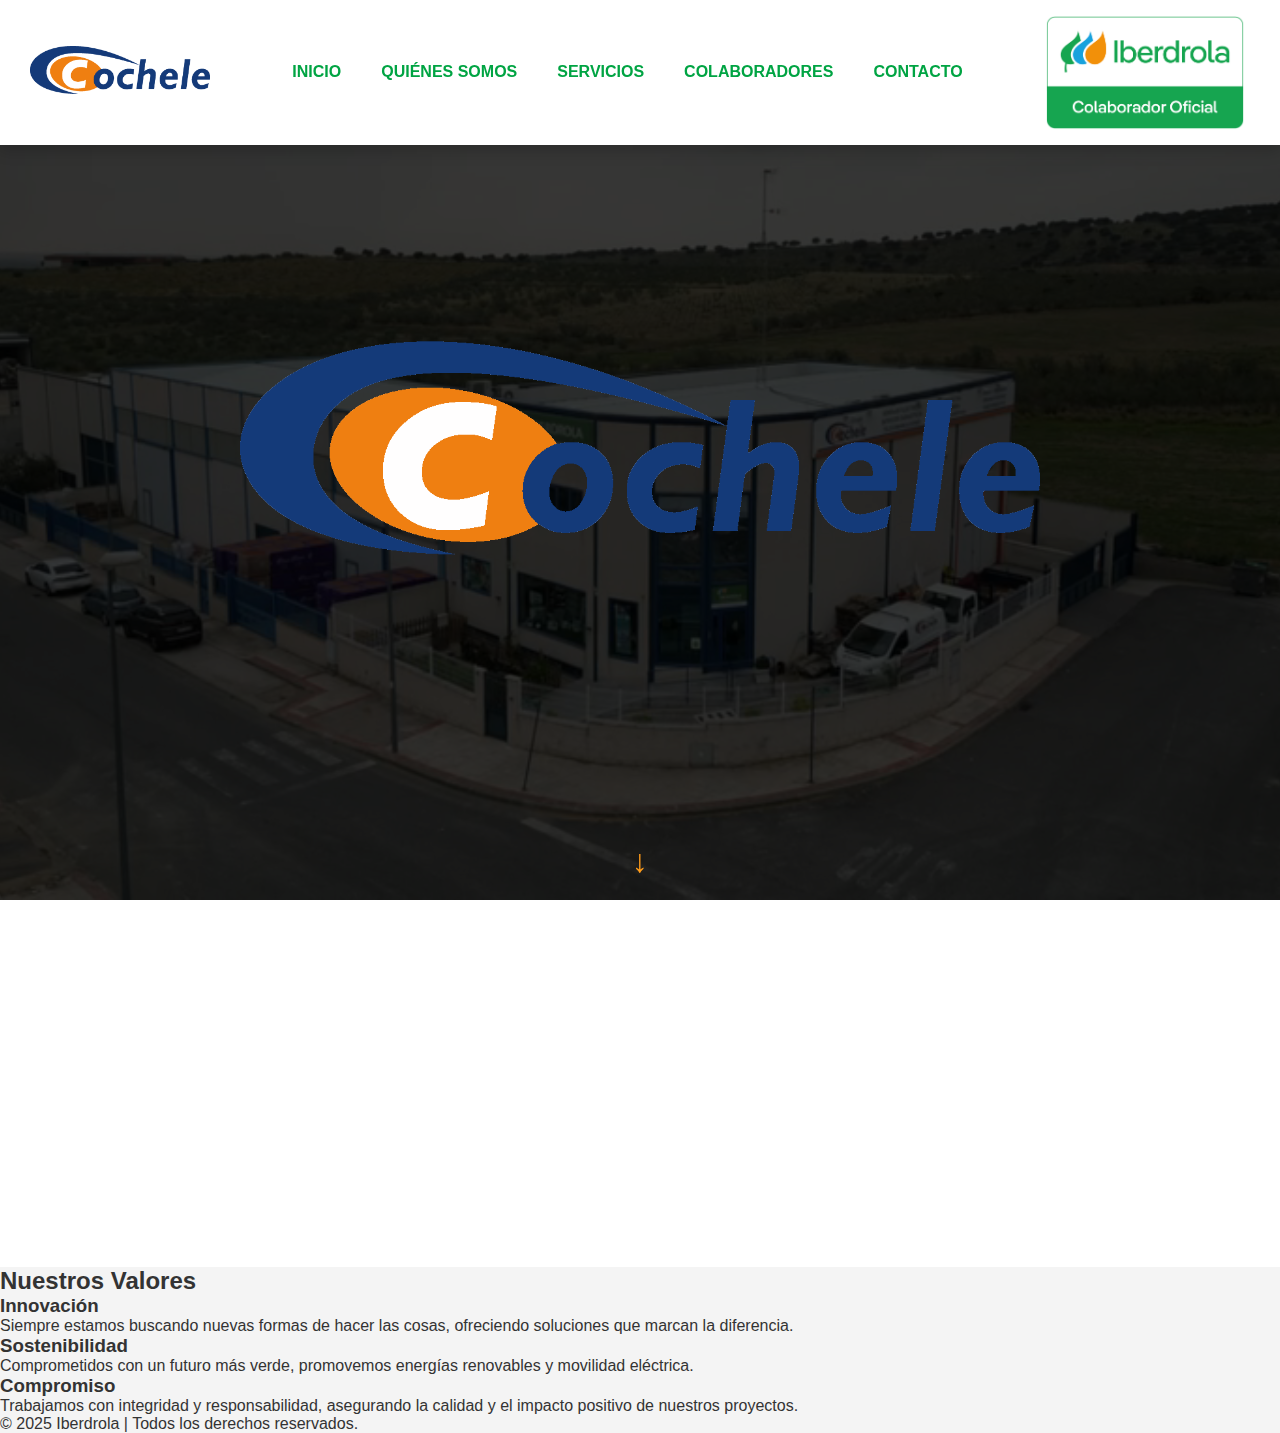
<file: index.html>
<!DOCTYPE html>
<html lang="es">
<head>
    <meta charset="UTF-8">
    <meta name="viewport" content="width=device-width, initial-scale=1.0">
    <title>Grupo Cochele</title>
    <link rel="stylesheet" href="estilo.css">
</head>
<body>

    <!-- Video de portada -->
    <section class="hero">
        <video autoplay muted loop class="hero-video">
            <source src="VID-20221030-WA0015.mp4" type="video/mp4">
        </video>
        <div class="hero-overlay">
            <div class="hero-content">
                <img src="LOGO COCHELE SOLO PNG.png" alt="Logo Cochele" class="hero-logo">
            </div>
        </div>
    </section>

    <!-- Menú de navegación -->
    <header class="header">
        <!-- Logo de tu empresa -->
        <div class="logo-container">
            <img src="LOGO COCHELE SOLO PNG.png" alt="Logo Cochele" class="nav-logo">
        </div>

        <!-- Barra de navegación -->
        <nav class="nav-bar">
            <ul class="nav-links">
                <li class="nav-item">
                    <a href="#">Inicio</a>
                    <ul class="dropdown">
                        <li><a href="quienessomos.html">Quiénes Somos</a></li>
                        <li><a href="galeria.html">Galería</a></li>
                    </ul>
                </li>
                <li class="nav-item">
                    <a href="#">Quiénes Somos</a>
                <li class="nav-item">
                    <a href="#">Servicios</a>
                    <ul class="dropdown">
                        <li><a href="#">Smart Mobility</a></li>
                        <li><a href="#">Smart Solar</a></li>
                        <li><a href="#">PYNE</a></li>
                        <li><a href="#">Gestores de Empresa</a></li>
                        <li><a href="#">Particulares</a></li>
                        <li><a href="#">Cochele Energía</a></li>
                        <li><a href="#">Realista Energía</a></li>
                        <li><a href="#">Cochele Cargadores</a></li>
                        <li><a href="#">Cochele Solar</a></li>
                    </ul>
                </li>
                <li class="nav-item">
                    <a href="#">Colaboradores</a>
                    <ul class="dropdown">
                        <li><a href="#">Iberdrola</a></li>
                    </ul>
                </li>
                <li class="nav-item">
                    <a href="#">Contacto</a>
                    <ul class="dropdown">
                        <li><a href="politicadeprivacidad.html">Política de Privacidad</a></li>
                        <li><a href="#">Protección de Datos</a></li>
                    </ul>
                </li>
            </ul>
        </nav>

        <!-- Logo de Iberdrola (colaborador) -->
        <div class="collaborator-logo">
            <img src="LOGOTIPOS COLABORADOR  RECTANGULARES BLANCO.png" alt="Logo Iberdrola" class="collaborator-logo-img">
        </div>

        <!-- Menú hamburguesa para dispositivos móviles -->
        <div class="hamburger" onclick="toggleMenu()">
            <div class="line"></div>
            <div class="line"></div>
            <div class="line"></div>
        </div>
    </header>

    <!-- Introducción -->
    <section class="intro">
        <h2>¿Quiénes Somos?</h2>
        <p>En Grupo Cochele, lideramos la transición energética con soluciones innovadoras que impulsan un futuro sostenible. Nos especializamos en movilidad eléctrica y energía solar, comprometidos con el medio ambiente y el bienestar de las personas.</p>
        <p>Creemos que la sostenibilidad es la clave para un mundo mejor, y cada proyecto que realizamos está diseñado con esta visión en mente. Desde soluciones para empresas hasta particulares, estamos aquí para hacer del futuro un lugar más verde y eficiente.</p>
    </section>
    <div class="arrow">&#8595;</div> <!-- Flecha animada -->

    <!-- Sección de Valores y Misión -->
    <section class="values">
        <h2>Nuestros Valores</h2>
        <div class="values-container">
            <div class="value">
                <h3>Innovación</h3>
                <p>Siempre estamos buscando nuevas formas de hacer las cosas, ofreciendo soluciones que marcan la diferencia.</p>
            </div>
            <div class="value">
                <h3>Sostenibilidad</h3>
                <p>Comprometidos con un futuro más verde, promovemos energías renovables y movilidad eléctrica.</p>
            </div>
            <div class="value">
                <h3>Compromiso</h3>
                <p>Trabajamos con integridad y responsabilidad, asegurando la calidad y el impacto positivo de nuestros proyectos.</p>
            </div>
        </div>
    </section>
    <!-- Footer -->
    <footer>
        <p>&copy; 2025 Iberdrola | Todos los derechos reservados.</p>
    </footer>

    <script src="script.js"></script>
</body>
</html>
</file>
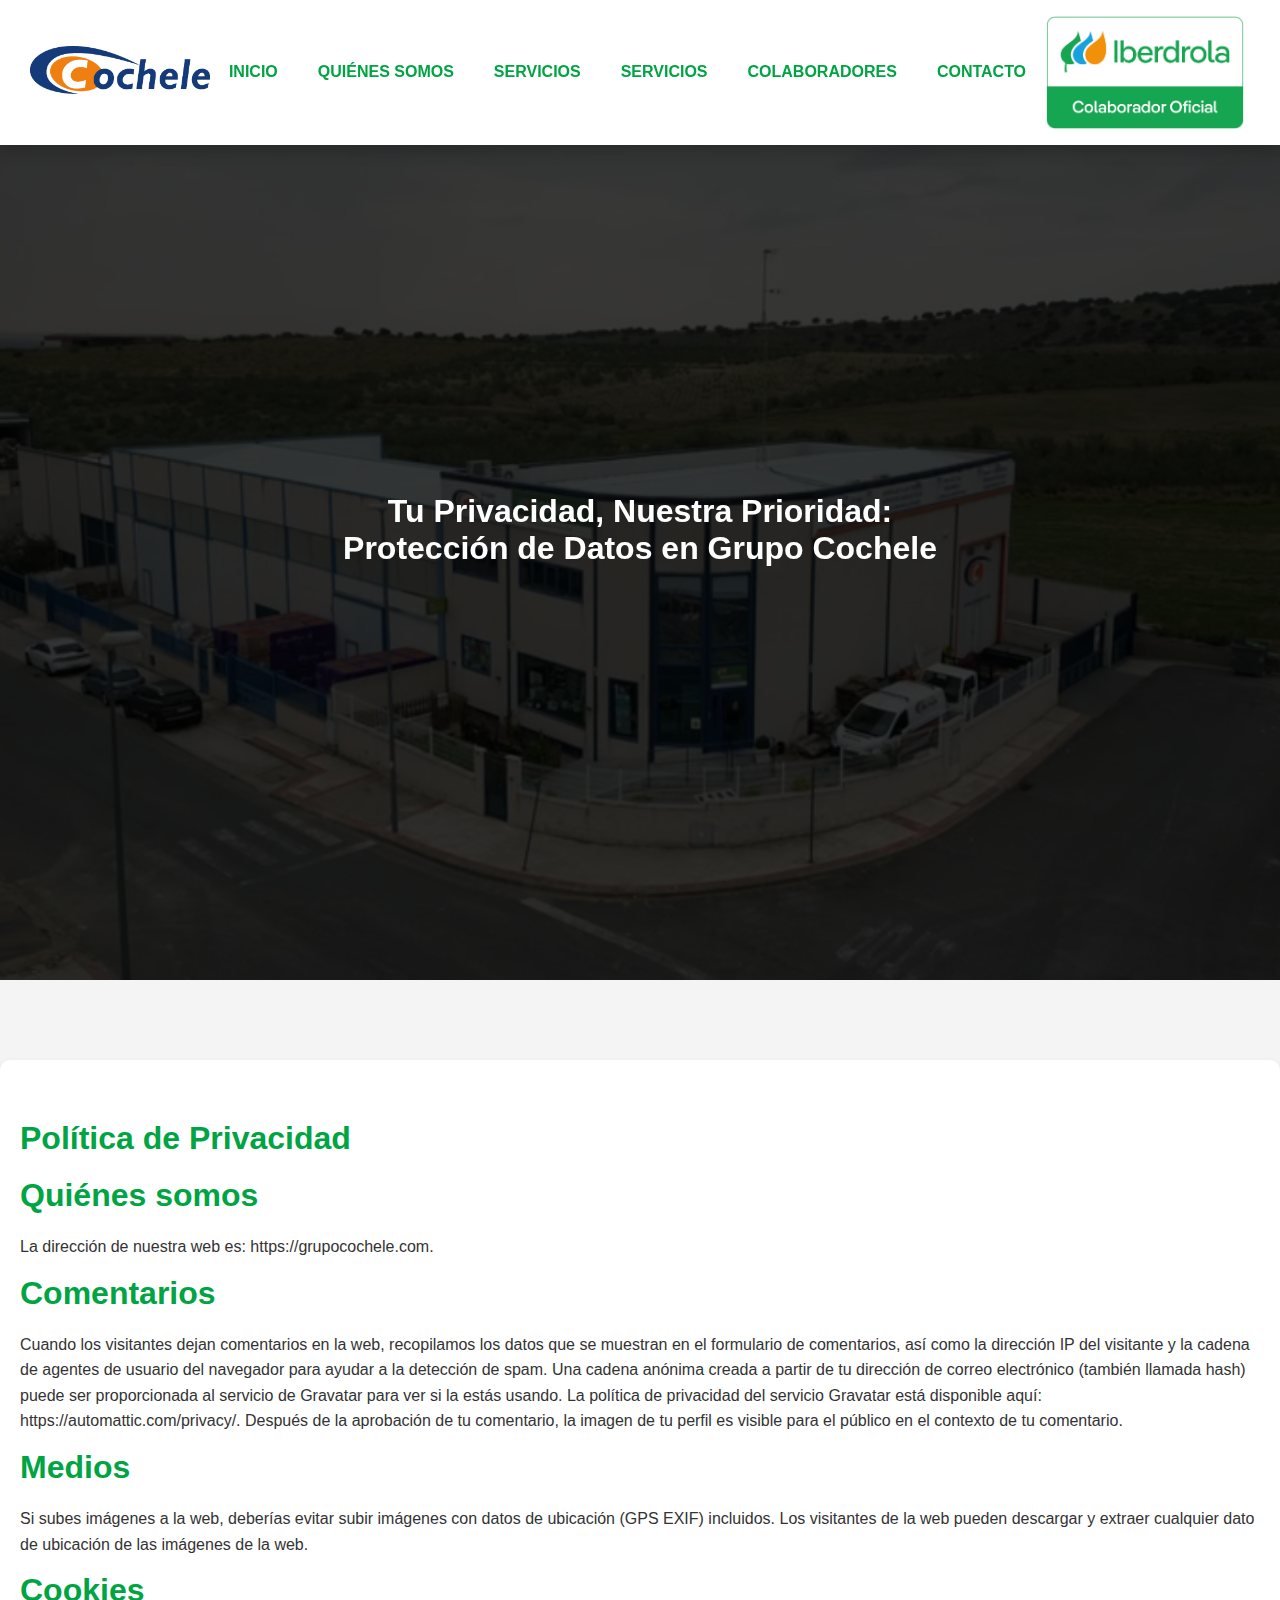
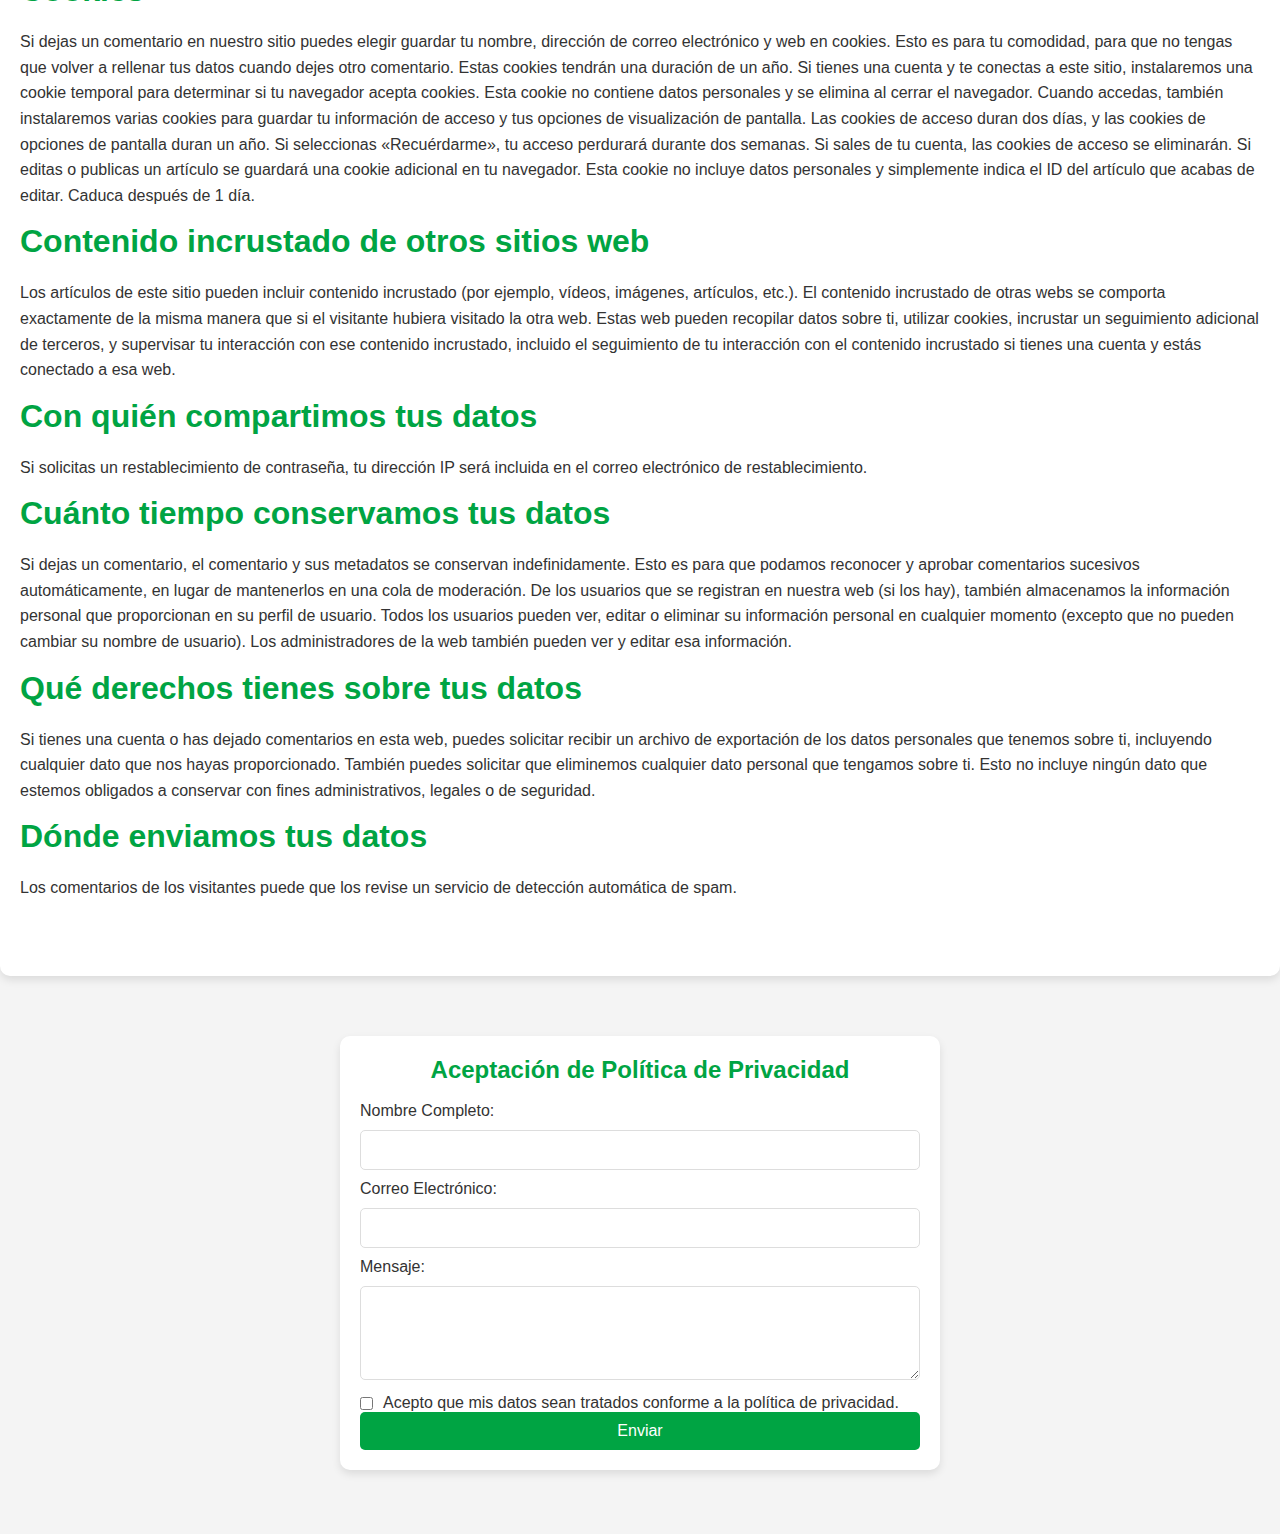
<file: politicadeprivacidad.html>
<!DOCTYPE html>
<html lang="es">
<head>
    <meta charset="UTF-8">
    <meta name="viewport" content="width=device-width, initial-scale=1.0">
    <title>Política de Privacidad y Menú</title>
    <link rel="stylesheet" href="estilo2.css"> <!-- Enlazamos con el CSS -->
</head>
<body>

     <!-- Menú de navegación -->
     <header class="header">
        <!-- Logo de tu empresa -->
        <div class="logo-container">
            <img src="LOGO COCHELE SOLO PNG.png" alt="Logo Cochele" class="nav-logo">
        </div>

        <!-- Barra de navegación -->
        <nav class="nav-bar">
            <ul class="nav-links">
                <li class="nav-item">
                    <a href="#">Inicio</a>
                    <ul class="dropdown">
                        <li><a href="quienessomos.html">Quiénes Somos</a></li>
                        <li><a href="galeria.html">Galería</a></li>
                    </ul>
                </li>
                <li class="nav-item">
                    <a href="#">Quiénes Somos</a>

                    <li class="nav-item">
                        <a href="#">Servicios</a>
                        
                <li class="nav-item">
                    <a href="#">Servicios</a>
                    <ul class="dropdown">
                        <li><a href="#">Smart Mobility</a></li>
                        <li><a href="#">Smart Solar</a></li>
                        <li><a href="#">PYNE</a></li>
                        <li><a href="#">Gestores de Empresa</a></li>
                        <li><a href="#">Particulares</a></li>
                        <li><a href="#">Cochele Energía</a></li>
                        <li><a href="#">Realista Energía</a></li>
                        <li><a href="#">Cochele Cargadores</a></li>
                        <li><a href="#">Cochele Solar</a></li>
                    </ul>
                </li>
                <li class="nav-item">
                    <a href="#">Colaboradores</a>
                    <ul class="dropdown">
                        <li><a href="#">Iberdrola</a></li>
                    </ul>
                </li>
                <li class="nav-item">
                    <a href="#">Contacto</a>
                    <ul class="dropdown">
                        <li><a href="politicadeprivacidad.html">Política de Privacidad</a></li>
                        <li><a href="#">Protección de Datos</a></li>
                    </ul>
                </li>
            </ul>
        </nav>

        <!-- Logo de Iberdrola (colaborador) -->
        <div class="collaborator-logo">
            <img src="LOGOTIPOS COLABORADOR  RECTANGULARES BLANCO.png" alt="Logo Iberdrola" class="collaborator-logo-img">
        </div>

        <!-- Menú hamburguesa para dispositivos móviles -->
        <div class="hamburger" onclick="toggleMenu()">
            <div class="line"></div>
            <div class="line"></div>
            <div class="line"></div>
        </div>
    </header>


    <!-- Video de Portada -->
    <div class="hero">
        <video class="hero-video" autoplay muted loop>
            <source src="VID-20221030-WA0015.mp4" type="video/mp4">
        </video>
        <div class="hero-overlay"></div>
        <div class="hero-content">
            <h1>Tu Privacidad, Nuestra Prioridad: Protección de Datos en Grupo Cochele</h1>
        </div>
    </div>

    <!-- Sección de Política de Privacidad -->
    <div class="privacy-policy">
        <h2>Política de Privacidad</h2>
        <h2>Quiénes somos</h2>
        <p>La dirección de nuestra web es: https://grupocochele.com.</p> 
            
        <h2>Comentarios</h2>
           <p>Cuando los visitantes dejan comentarios en la web, recopilamos los datos que se muestran en el formulario de comentarios, así como la dirección IP del visitante y la cadena de agentes de usuario del navegador para ayudar a la detección de spam.
            Una cadena anónima creada a partir de tu dirección de correo electrónico (también llamada hash) puede ser proporcionada al servicio de Gravatar para ver si la estás usando. La política de privacidad del servicio Gravatar está disponible aquí: https://automattic.com/privacy/. Después de la aprobación de tu comentario, la imagen de tu perfil es visible para el público en el contexto de tu comentario.</p> 
        <h2>Medios</h2>
        <p>Si subes imágenes a la web, deberías evitar subir imágenes con datos de ubicación (GPS EXIF) incluidos. Los visitantes de la web pueden descargar y extraer cualquier dato de ubicación de las imágenes de la web.</p>
            
        <h2>Cookies</h2>
            <p>Si dejas un comentario en nuestro sitio puedes elegir guardar tu nombre, dirección de correo electrónico y web en cookies. Esto es para tu comodidad, para que no tengas que volver a rellenar tus datos cuando dejes otro comentario. Estas cookies tendrán una duración de un año.
            Si tienes una cuenta y te conectas a este sitio, instalaremos una cookie temporal para determinar si tu navegador acepta cookies. Esta cookie no contiene datos personales y se elimina al cerrar el navegador.
            Cuando accedas, también instalaremos varias cookies para guardar tu información de acceso y tus opciones de visualización de pantalla. Las cookies de acceso duran dos días, y las cookies de opciones de pantalla duran un año. Si seleccionas «Recuérdarme», tu acceso perdurará durante dos semanas. Si sales de tu cuenta, las cookies de acceso se eliminarán.
            Si editas o publicas un artículo se guardará una cookie adicional en tu navegador. Esta cookie no incluye datos personales y simplemente indica el ID del artículo que acabas de editar. Caduca después de 1 día.</p>
            
        <h2>Contenido incrustado de otros sitios web</h2> 
            <p>Los artículos de este sitio pueden incluir contenido incrustado (por ejemplo, vídeos, imágenes, artículos, etc.). El contenido incrustado de otras webs se comporta exactamente de la misma manera que si el visitante hubiera visitado la otra web.
            Estas web pueden recopilar datos sobre ti, utilizar cookies, incrustar un seguimiento adicional de terceros, y supervisar tu interacción con ese contenido incrustado, incluido el seguimiento de tu interacción con el contenido incrustado si tienes una cuenta y estás conectado a esa web.</p>
            
        <h2>Con quién compartimos tus datos</h2>
           <p> Si solicitas un restablecimiento de contraseña, tu dirección IP será incluida en el correo electrónico de restablecimiento.</p>
            
        <h2>Cuánto tiempo conservamos tus datos</h2>
           <p> Si dejas un comentario, el comentario y sus metadatos se conservan indefinidamente. Esto es para que podamos reconocer y aprobar comentarios sucesivos automáticamente, en lugar de mantenerlos en una cola de moderación.
            De los usuarios que se registran en nuestra web (si los hay), también almacenamos la información personal que proporcionan en su perfil de usuario. Todos los usuarios pueden ver, editar o eliminar su información personal en cualquier momento (excepto que no pueden cambiar su nombre de usuario). Los administradores de la web también pueden ver y editar esa información.</p>
            
        <h2>Qué derechos tienes sobre tus datos</h2> 
            <p>Si tienes una cuenta o has dejado comentarios en esta web, puedes solicitar recibir un archivo de exportación de los datos personales que tenemos sobre ti, incluyendo cualquier dato que nos hayas proporcionado. También puedes solicitar que eliminemos cualquier dato personal que tengamos sobre ti. Esto no incluye ningún dato que estemos obligados a conservar con fines administrativos, legales o de seguridad.</p>
            
        <h2>Dónde enviamos tus datos</h2>
            <p>Los comentarios de los visitantes puede que los revise un servicio de detección automática de spam.</p>
    </div>

    <!-- Formulario de Aceptación -->
    <div class="form-container">
        <h2>Aceptación de Política de Privacidad</h2>
        <br>
        <form action="#" method="POST">
            <label for="name">Nombre Completo:</label>
            <input type="text" id="name" name="name" required>

            <label for="email">Correo Electrónico:</label>
            <input type="email" id="email" name="email" required>

            <label for="message">Mensaje:</label>
            <textarea id="message" name="message" rows="4" required></textarea>

            <div class="checkbox-container">
                <input type="checkbox" id="accept" name="accept" required>
                <label for="accept">Acepto que mis datos sean tratados conforme a la política de privacidad.</label>
            </div>

            <button type="submit" class="submit-btn">Enviar</button>
        </form>
    </div>

    <script src="script2.js"></script> <!-- Enlazamos con el JS -->
    <script>
        // Configuración de EmailJS
        emailjs.init("service_c5ngmjf"); // Sustituir con tu user ID

        // Evento para enviar el formulario
        document.getElementById("privacyForm").addEventListener("submit", function(event) {
            event.preventDefault(); // Prevenir el comportamiento por defecto

            var name = document.getElementById("name").value;
            var email = document.getElementById("email").value;
            var message = document.getElementById("message").value;

            var templateParams = {
                name: name,
                email: email,
                message: message
            };

            emailjs.send("service_yourServiceID", "template_yourTemplateID", templateParams)
                .then(function(response) {
                    alert("¡Mensaje enviado correctamente!");
                    console.log("Success", response);
                }, function(error) {
                    alert("Hubo un error. Por favor, inténtalo de nuevo.");
                    console.log("Error", error);
                });
        });
    </script>
</body>
</html>
</file>
<file: estilo.css>
* {
    margin: 0;
    padding: 0;
    box-sizing: border-box;
}

body {
    font-family: 'Arial', sans-serif;
    background-color: #f4f4f4;
    color: #333;
}

/* Sección de Video de Portada */
.hero {
    position: relative;
    width: 100%;
    height: 100vh;
    overflow: hidden;
}

.hero-video {
    width: 100%;
    height: 100%;
    object-fit: cover;
    filter: brightness(50%);
}

.hero-overlay {
    position: absolute;
    top: 0;
    left: 0;
    width: 100%;
    height: 100%;
    background-color: rgba(0, 0, 0, 0.5);
}

.hero-content {
    position: absolute;
    top: 50%;
    left: 50%;
    transform: translate(-50%, -50%);
    text-align: center;
    z-index: 10;
}

.hero-logo {
    width: 800px;
    transition: transform 0.5s ease;
}

.hero-logo:hover {
    transform: scale(1.2);
}

/* Menú de navegación */
.header {
    position: fixed;
    top: 0;
    left: 0;
    width: 100%;
    background-color: #ffffff;
    z-index: 1000;
    padding: 15px;
    display: flex;
    justify-content: space-between;
    align-items: center;
    box-shadow: 0 5px 15px rgba(0, 0, 0, 0.2);
}

.nav-logo {
    width: 180px;
    margin-left: 15px;
}

.nav-bar {
    display: flex;
    justify-content: center;
    align-items: center;
    width: 100%;
}

.nav-links {
    list-style: none;
    display: flex;
    gap: 40px;
}

.nav-item {
    position: relative;
    cursor: pointer;
    text-transform: uppercase;
    color: #00A443;
    font-size: 1rem;
    font-weight: bold;
    transition: all 0.3s ease;
}

.nav-item a {
    text-decoration: none;
    color: inherit;
    position: relative;
}

/* Efecto de subrayado al pasar el cursor */
.nav-item a::after {
    content: '';
    position: absolute;
    width: 0;
    height: 3px;
    background-color: #ffd700; /* Color del subrayado */
    bottom: -5px;
    left: 50%;
    transform: translateX(-50%);
    transition: width 0.3s ease;
}

.nav-item a:hover::after {
    width: 100%;
}

/* Estilo para los dropdowns */
.nav-item.active .dropdown {
    display: block;
    opacity: 1;
    visibility: visible;
    transform: translateY(0);
}

.dropdown {
    display: none; /* Inicialmente oculto */
    position: absolute;
    top: 100%;
    left: 0;
    background-color: #fff;
    width: 140px;
    list-style: none;
    padding: 5px;
    box-shadow: 0 5px 15px rgba(0, 0, 0, 0.2);
    transition: all 0.3s ease;
    opacity: 0;
    visibility: hidden;
    transform: translateY(-20px);
    margin-top: 10px;
}

/* Efecto de animación para los items dentro del dropdown */
.dropdown li {
    padding: 10px;
    opacity: 0;
    transform: translateY(10px);
    animation: dropdownAnimation 0.3s forwards;
}

.dropdown li:nth-child(1) {
    animation-delay: 0.1s;
}

.dropdown li:nth-child(2) {
    animation-delay: 0.2s;
}

.dropdown li:nth-child(3) {
    animation-delay: 0.3s;
}

.dropdown a {
    text-decoration: none;
    color: #333;
    font-size: 0.9rem;
    transition: color 0.3s ease;
}

.dropdown a:hover {
    color: #0a0909;
}

/* Animación de aparición para los items del dropdown */
@keyframes dropdownAnimation {
    0% {
        opacity: 0;
        transform: translateY(10px);
    }
    100% {
        opacity: 1;
        transform: translateY(0);
    }
}

/* Menú hamburguesa */
.hamburger {
    display: none;
    flex-direction: column;
    cursor: pointer;
}

.hamburger .line {
    width: 25px;
    height: 3px;
    background-color: rgb(0, 0, 0);
    margin: 5px 0;
}

/* Estilo para el contenedor del logo del colaborador */
.collaborator-logo {
    display: flex;
    justify-content: flex-end; /* Alinea la imagen a la derecha */
    margin-right: 20px; /* Ajusta el margen derecho para el espaciado */
}

/* Estilo para la imagen del colaborador */
.collaborator-logo-img {
    width: 200px;
    height: auto;
    transition: width 0.3s ease;
}

/* Media Queries para Responsividad */
@media screen and (max-width: 768px) {
    /* Cuando el menú hamburguesa se activa, muestra los enlaces */
    .nav-links {
        display: none;
        flex-direction: column;
        gap: 20px;
        position: absolute;
        top: 60px; /* Ajuste para que no se solape con el header */
        left: 0;
        width: 100%;
        background-color: #ffffff;
        padding: 20px;
        z-index: 9999; /* Asegura que el menú esté por encima de otros elementos */
    }

    .nav-links.active {
        display: flex;
    }

    .hamburger {
        display: flex;
    }

    .nav-item {
        font-size: 1.1rem;
    }

    /* Aseguramos que los dropdowns no se solapen en dispositivos móviles */
    .dropdown {
        position: static; /* Cambiar a "static" para que no se solape */
        width: 100%;
        box-shadow: none;
        margin-top: 10px;
    }

    .dropdown li {
        padding: 10px;
    }

    /* Ajuste para la imagen del colaborador en móvil */
    .collaborator-logo-img {
        width: 120px; /* Ajusta el tamaño para pantallas más pequeñas */
    }

    /* Ajuste del header y menú */
    .header {
        padding: 10px 15px; /* Reducir el padding del header en dispositivos móviles */
    }

    .nav-logo {
        width: 110px; /* Ajusta el tamaño del logo para pantallas más pequeñas */
    }
}

/* Estilos de la sección de Introducción */
.intro {
    padding: 80px 20px;
    text-align: center;
    background-color: #fff;
    position: relative;
    overflow: hidden;
}

/* Título de la introducción */
.intro h2 {
    font-size: 3rem;
    margin-bottom: 20px;
    color: #FF9C1A;
    opacity: 0;
    animation: fadeInUp 1s forwards;
}

/* Párrafos de la introducción */
.intro p {
    font-size: 1.2rem;
    max-width: 800px;
    margin: 0 auto;
    color: #666;
    opacity: 0;
    animation: fadeInUp 1s forwards;
    animation-delay: 0.5s;
}

/* Animación de entrada para los textos */
@keyframes fadeInUp {
    0% {
        opacity: 0;
        transform: translateY(20px);
    }
    100% {
        opacity: 1;
        transform: translateY(0);
    }
}

/* Añadir flechas animadas que suban y bajen */
.arrow {
    position: absolute;
    left: 50%;
    bottom: 20px;
    transform: translateX(-50%);
    font-size: 2rem;
    color: #FF9C1A;
    animation: bounceArrow 1.5s infinite;
}

/* Animación de la flecha que sube y baja */
@keyframes bounceArrow {
    0%, 100% {
        transform: translateY(0);
    }
    50% {
        transform: translateY(-10px);
    }
}

/* Estilo para las flechas */
.arrow:hover {
    color: #00A443;
    cursor: pointer;
}
</file>
<file: estilo2.css>
/* Reset de Estilos */
* {
    margin: 0;
    padding: 0;
    box-sizing: border-box;
}

/* Estilos Generales */
body {
    font-family: 'Arial', sans-serif;
    background-color: #f4f4f4;
    color: #333;
    padding-top: 80px; /* Para que no se solape con el menú */
}

/* Menú de navegación */
.header {
    position: fixed;
    top: 0;
    left: 0;
    width: 100%;
    background-color: #ffffff;
    z-index: 1000;
    padding: 15px;
    display: flex;
    justify-content: space-between;
    align-items: center;
    box-shadow: 0 5px 15px rgba(0, 0, 0, 0.2);
}

.nav-logo {
    width: 180px;
    margin-left: 15px;
}

.nav-bar {
    display: flex;
    justify-content: center;
    align-items: center;
    width: 100%;
}

.nav-links {
    list-style: none;
    display: flex;
    gap: 40px;
}

.nav-item {
    position: relative;
    cursor: pointer;
    text-transform: uppercase;
    color: #00A443;
    font-size: 1rem;
    font-weight: bold;
    transition: all 0.3s ease;
}

.nav-item a {
    text-decoration: none;
    color: inherit;
    position: relative;
}

/* Efecto de subrayado al pasar el cursor */
.nav-item a::after {
    content: '';
    position: absolute;
    width: 0;
    height: 3px;
    background-color: #ffd700; /* Color del subrayado */
    bottom: -5px;
    left: 50%;
    transform: translateX(-50%);
    transition: width 0.3s ease;
}

.nav-item a:hover::after {
    width: 100%;
}

/* Estilo para los dropdowns */
.nav-item:hover .dropdown {
    display: block;
    opacity: 1;
    visibility: visible;
    transform: translateY(0);
}

.dropdown {
    display: none;
    position: absolute;
    top: 100%;
    left: 0;
    background-color: #fff;
    width: 160px;
    list-style: none;
    padding: 5px;
    box-shadow: 0 5px 15px rgba(0, 0, 0, 0.2);
    transition: all 0.3s ease;
    opacity: 0;
    visibility: hidden;
    transform: translateY(-20px);
    margin-top: 10px;
}

/* Efecto de animación para los items dentro del dropdown */
.dropdown li {
    padding: 10px;
    opacity: 0;
    transform: translateY(10px);
    animation: dropdownAnimation 0.3s forwards;
}

.dropdown li:nth-child(1) {
    animation-delay: 0.1s;
}

.dropdown li:nth-child(2) {
    animation-delay: 0.2s;
}

.dropdown li:nth-child(3) {
    animation-delay: 0.3s;
}

.dropdown a {
    text-decoration: none;
    color: #333;
    font-size: 0.9rem;
    transition: color 0.3s ease;
}

.dropdown a:hover {
    color: #0a0909;
}

/* Animación de aparición para los items del dropdown */
@keyframes dropdownAnimation {
    0% {
        opacity: 0;
        transform: translateY(10px);
    }
    100% {
        opacity: 1;
        transform: translateY(0);
    }
}

/* Menú hamburguesa */
.hamburger {
    display: none;
    flex-direction: column;
    cursor: pointer;
}

.hamburger .line {
    width: 25px;
    height: 3px;
    background-color: rgb(0, 0, 0);
    margin: 5px 0;
}

/* Estilo para el contenedor del logo del colaborador */
.collaborator-logo {
    display: flex;
    justify-content: flex-end; /* Alinea la imagen a la derecha */
    margin-right: 20px; /* Ajusta el margen derecho para el espaciado */
}

/* Estilo para la imagen del colaborador */
.collaborator-logo-img {
    width: 200px;
    height: auto;
    transition: width 0.3s ease;
}

/* Media Queries para Responsividad */
@media screen and (max-width: 768px) {
    /* Cuando el menú hamburguesa se activa, muestra los enlaces */
    .nav-links {
        display: none;
        flex-direction: column;
        gap: 20px;
        position: absolute;
        top: 60px; /* Ajuste para que no se solape con el header */
        left: 0;
        width: 100%;
        background-color: #ffffff;
        padding: 20px;
        z-index: 9999; /* Asegura que el menú esté por encima de otros elementos */
    }

    .nav-links.active {
        display: flex;
    }

    .hamburger {
        display: flex;
    }

    .nav-item {
        font-size: 1.1rem;
    }

    /* Aseguramos que los dropdowns no se solapen en dispositivos móviles */
    .dropdown {
        position: static; /* Cambiar a "static" para que no se solape */
        width: 100%;
        box-shadow: none;
        margin-top: 10px;
    }

    .dropdown li {
        padding: 10px;
    }

    /* Ajuste para la imagen del colaborador en móvil */
    .collaborator-logo-img {
        width: 120px; /* Ajusta el tamaño para pantallas más pequeñas */
    }

    /* Ajuste del header y menú */
    .header {
        padding: 10px 15px; /* Reducir el padding del header en dispositivos móviles */
    }

    .nav-logo {
        width: 110px; /* Ajusta el tamaño del logo para pantallas más pequeñas */
    }
}

/* Video de Portada */
.hero {
    position: relative;
    width: 100%;
    height: 100vh;
    overflow: hidden;
}

.hero-video {
    width: 100%;
    height: 100%;
    object-fit: cover;
    filter: brightness(50%);
}

.hero-overlay {
    position: absolute;
    top: 0;
    left: 0;
    width: 100%;
    height: 100%;
    background-color: rgba(0, 0, 0, 0.5);
}

.hero-content {
    position: absolute;
    top: 50%;
    left: 50%;
    transform: translate(-50%, -50%);
    text-align: center;
    color: white;
}

/* Política de Privacidad */
.privacy-policy {
    padding: 60px 20px;
    max-width: 100%; /* Se ajusta al 100% del ancho */
    margin: auto;
    background-color: #fff;
    border-radius: 10px;
    box-shadow: 0 4px 8px rgba(0, 0, 0, 0.1);
    margin-top: 80px; /* Separación de la portada */
}

.privacy-policy h2 {
    color: #00A443;
    margin-bottom: 20px;
    font-size: 2rem;
}

.privacy-policy p {
    margin-bottom: 15px;
    line-height: 1.6;
}

/* Formulario */
.form-container {
    width: 100%;
    max-width: 600px; /* Ajustamos para que no sea demasiado ancho */
    margin: 60px auto; /* Separación entre la política de privacidad y el formulario */
    padding: 20px;
    background-color: #fff;
    border-radius: 10px;
    box-shadow: 0 4px 8px rgba(0, 0, 0, 0.1);
}

.form-container h2 {
    text-align: center;
    color: #00A443;
}

input[type="text"], input[type="email"], textarea {
    width: 100%;
    padding: 10px;
    margin: 10px 0;
    border: 1px solid #ddd;
    border-radius: 5px;
    font-size: 1rem;
}

.checkbox-container {
    display: flex;
    align-items: center;
}

.checkbox-container input {
    margin-right: 10px;
}

.submit-btn {
    padding: 10px 20px;
    background-color: #00A443;
    color: white;
    border: none;
    border-radius: 5px;
    cursor: pointer;
    font-size: 1rem;
    width: 100%;
}

.submit-btn:hover {
    background-color: #007A2F;
}
</file>
